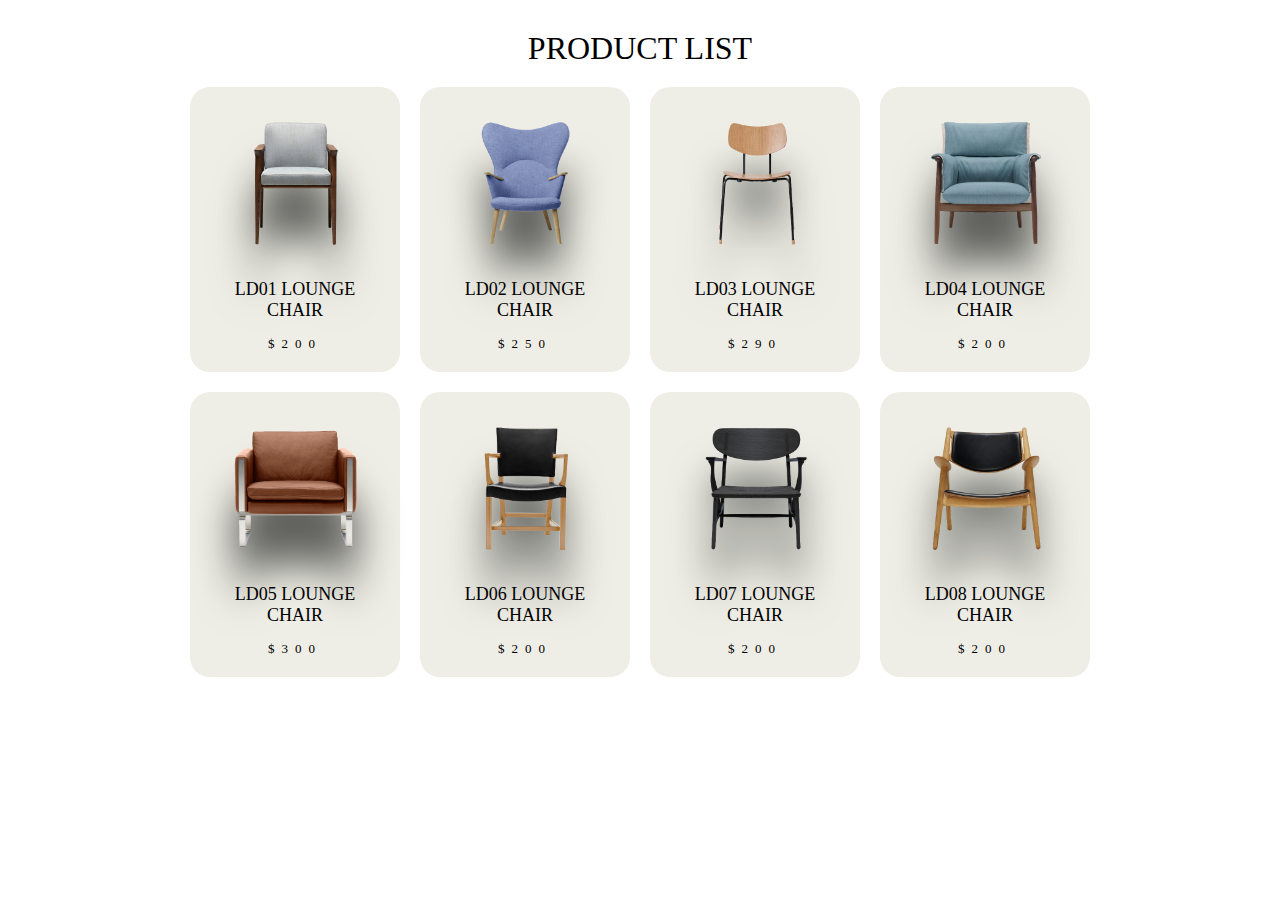
<file: shoes/product/detailpage-main/index.html>
<!DOCTYPE html>
<html lang="en">
<head>
    <meta charset="UTF-8">
    <meta name="viewport" content="width=device-width, initial-scale=1.0">
    <title>Document</title>
    <link rel="stylesheet" href="style.css">
</head>
<body>
    <div class="container">
        <div class="title">PRODUCT LIST</div>
        <div class="listProduct">

        </div>
    </div>

    

    <script>
        //Important note: If you have downloaded the code
        // but still encounter errors when running the program,
         //    please watch the video at this link because
        // I have shown you how to run the project properly.
        // https://www.youtube.com/watch?v=okyfcpZfPAU&t=142s
        let products = null;
        // get datas from file json
        fetch('products.json')
            .then(response => response.json())
            .then(data => {
                products = data;
                addDataToHTML();
        })

        function addDataToHTML(){
    // remove datas default from HTML
        let listProductHTML = document.querySelector('.listProduct');

        // add new datas
        if(products != null) // if has data
        {
            products.forEach(product => {
                let newProduct = document.createElement('a');
                newProduct.href = 'detail.html?id=' + product.id;
                newProduct.classList.add('item');
                newProduct.innerHTML = 
                `<img src="${product.image}" alt="">
                <h2>${product.name}</h2>
                <div class="price">$${product.price}</div>`;
                listProductHTML.appendChild(newProduct);

            });
        }
    }

    </script>
</body>
</html>
</file>
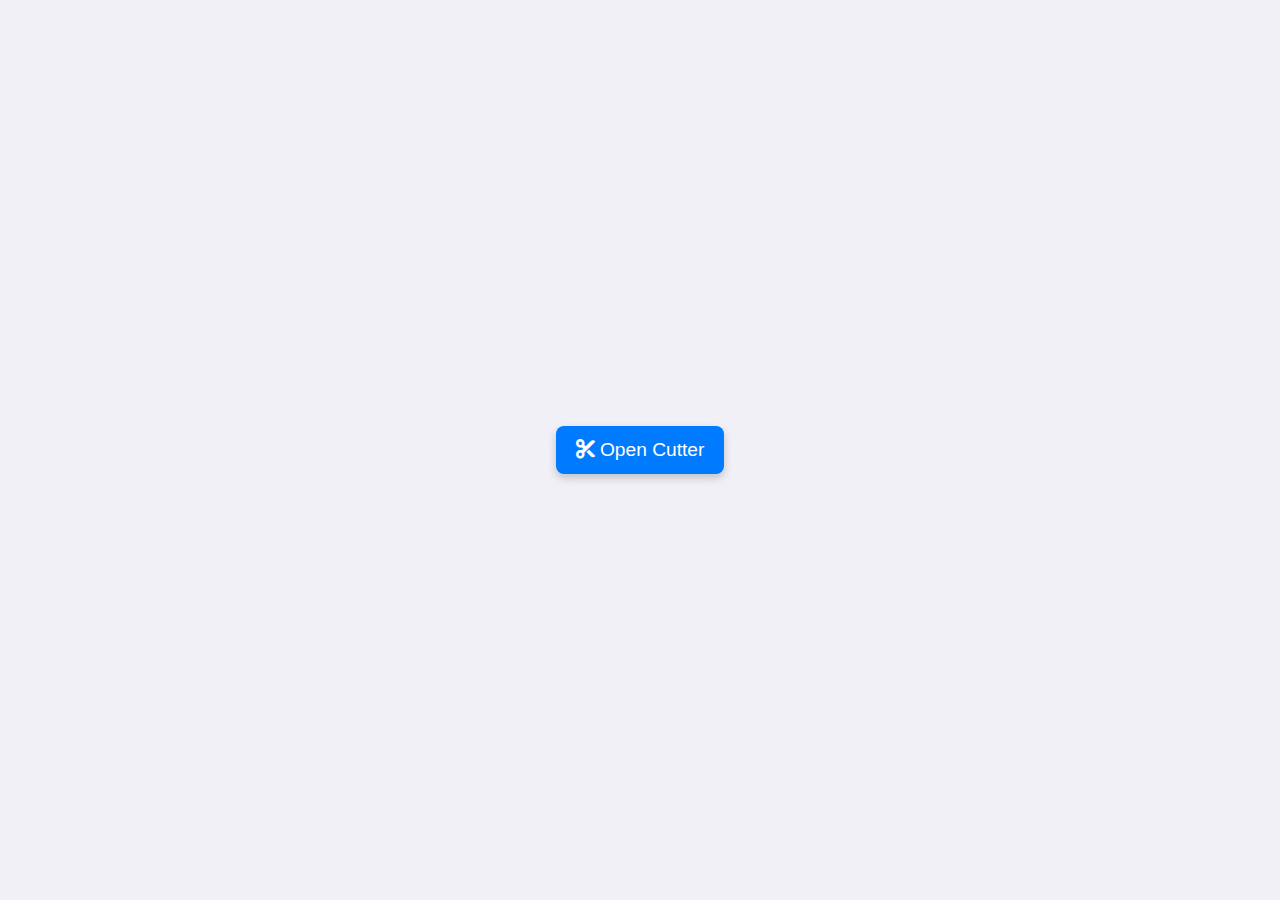
<file: Admin/imgCutter.html>
<!DOCTYPE html>
<html lang="en">

<head>
    <meta charset="UTF-8">
    <meta name="viewport" content="width=device-width, initial-scale=1.0">
    <title>Image Masking and Cropping</title>
    <link href="https://cdnjs.cloudflare.com/ajax/libs/font-awesome/6.0.0-beta3/css/all.min.css" rel="stylesheet">
    <link href="https://stackpath.bootstrapcdn.com/bootstrap/4.5.2/css/bootstrap.min.css" rel="stylesheet">
    <link rel="stylesheet" href="styleimgCutter.css">
</head>

<body>
    <div class="image-cutter-app">
        <!-- Button to Open Modal -->
        <button class="btn btn-open-cutter" data-toggle="modal" data-target="#cutterModal">
            <i class="fas fa-cut"></i> Open Cutter
        </button>

        <!-- Modal for Image Cutter -->
        <div class="modal fade" id="cutterModal" tabindex="-1" role="dialog" aria-labelledby="cutterModalLabel"
            aria-hidden="true">
            <div class="modal-dialog modal-lg" role="document">
                <div class="modal-content">
                    <div class="modal-header">
                        <h5 class="modal-title" id="cutterModalLabel">Align and Crop Image</h5>
                        <button type="button" class="close" data-dismiss="modal" aria-label="Close">
                            <span aria-hidden="true">&times;</span>
                        </button>
                    </div>
                    <div class="modal-body">
                        <div class="colorPicker">
                            <h2>Select a Color</h2>
                            <input type="color" id="colorPicker" value="#ff0000">
                        </div>
                        <input type="file" id="imageUpload" accept="image/*" class="mb-3">
                        <div id="canvasWrapper">
                            <img src="img/1.png" id="originImage" alt="Origin Image">
                            <img id="uploadedImage" alt="Uploaded Image" draggable="false" style="display: none;">
                        </div>
                        <div class="controls">
                            <button id="cropButton" class="btn btn-primary mt-3">Upload new color</button>
                            <div class="move-buttons mt-2">
                                <button id="moveLeft" class="btn btn-secondary">Left</button>
                                <button id="moveRight" class="btn btn-secondary">Right</button>
                                <button id="moveUp" class="btn btn-secondary">Up</button>
                                <button id="moveDown" class="btn btn-secondary">Down</button>
                            </div>
                            <div class="resize-buttons mt-2">
                                <button id="increaseWidth" class="btn btn-secondary">Widen</button>
                                <button id="decreaseWidth" class="btn btn-secondary">Narrow</button>
                                <button id="increaseHeight" class="btn btn-secondary">Heighten</button>
                                <button id="decreaseHeight" class="btn btn-secondary">Shorten</button>
                            </div>
                        </div>
                    </div>
                </div>
            </div>
        </div>
    </div>

    <canvas id="canvas" style="display: none;"></canvas>
    <script src="scriptimgCutter.js?v=<?php echo time(); ?>"></script>
    <!-- Scripts -->
    <script src="https://code.jquery.com/jquery-3.5.1.min.js"></script>
    <script src="https://stackpath.bootstrapcdn.com/bootstrap/4.5.2/js/bootstrap.bundle.min.js"></script>
    <script>
        const colorPicker = document.getElementById('colorPicker');
        const colorDisplay = document.getElementById('colorDisplay');

        // Set initial color display
        colorDisplay.style.backgroundColor = colorPicker.value;

        // Event listener for color change
        colorPicker.addEventListener('input', function() {
            colorDisplay.style.backgroundColor = colorPicker.value;
        });
    </script>
</body>

</html>
</file>
<file: shoes/product/detailpage-main/style.css>
body{
    margin: 0;
    font-family: Poppins;
}
a{
    color: unset;
    text-decoration: none;
}
.container{
    width: 900px;
    margin: auto;
    max-width: 90vw;
    text-align: center;
    padding-top: 10px;
}
.title{
    font-size: xx-large;
    padding: 20px 0;
}
.listProduct .item img{
    width: 90%;
    filter: drop-shadow(0 50px 20px #0009);
}
.listProduct{
    display: grid;
    grid-template-columns: repeat(4, 1fr);
    gap: 20px;
}
.listProduct .item{
    background-color: #EEEEE6;
    padding: 20px;
    border-radius: 20px;
}
.listProduct .item h2{
    font-weight: 500;
    font-size: large;
}
.listProduct .item .price{
    letter-spacing: 7px;
    font-size: small;
}
/* detail page */

.detail{
    display: grid;
    grid-template-columns: repeat(2, 1fr);
    gap: 50px;
    text-align: left;
}
.detail .image img{
    width: 100%;
}
.detail .image{
    position: relative;
}
.detail .image::before{
    position: absolute;
    width: 300px;
    height: 300px;
    content: '';
    background-color: #94817733;
    z-index: -1;
    border-radius: 190px 100px 170px 180px;
    left: calc(50% - 150px);
    top: 50px;

}
.detail .name{
    font-size: xxx-large;
    padding: 40px 0 0 0;
    margin: 0 0 10px 0;
}
.detail .price{
    font-weight: bold;
    font-size: x-large;
    letter-spacing: 7px;
    margin-bottom: 20px;
}
.detail .buttons{
    display: flex;
    gap: 20px;
    margin-bottom: 20px;
}
.detail .buttons button{
    background-color: #eee;
    border: none;
    padding: 15px 20px;
    border-radius: 20px;
    font-family: Poppins;
    font-size: large;
}
.detail .buttons svg{
    width: 15px;
}
.detail .buttons span{
    background-color: #555454;
    width: 30px;
    height: 30px;
    display: flex;
    justify-content: center;
    align-items: center;
    border-radius: 50%;
    margin-left: 20px;
}
.detail .buttons button:nth-child(2){
    background-color: #2F2F2F;
    display: flex;
    justify-content: center;
    align-items: center;
    color: #eee;
    box-shadow: 0 10px 20px #2F2F2F77;
}
.detail .description{
    font-weight: 300;
}
/* // ipad */
@media only screen and (max-width: 992px) {
    .listProduct{
        grid-template-columns: repeat(3, 1fr);
    }
    .detail{
        grid-template-columns:  40% 1fr;
    }
}


/* mobile */
@media only screen and (max-width: 768px) {
    .listProduct{
        grid-template-columns: repeat(2, 1fr);
    }
    .detail{
        text-align: center;
        grid-template-columns: 1fr;
    }
    .detail .image img{
        width: unset;
        height: 40vh;
    } 
    .detail .name{
        font-size: x-large;
        margin: 0;

    }
    .detail .buttons button{
        font-size: small;
    }
    .detail .buttons{
        justify-content: center;
    }
}
</file>
<file: Admin/styleimgCutter.css>
.image-cutter-app {
    font-family: Arial, sans-serif;
    background-color: #f1f0f6;
    display: flex;
    justify-content: center;
    align-items: center;
    height: 100vh;
}

.image-cutter-app .btn-open-cutter {
    font-size: 1.2em;
    color: #fff;
    background-color: #007bff;
    border: none;
    padding: 10px 20px;
    border-radius: 8px;
    box-shadow: 0 4px 8px rgba(0, 0, 0, 0.2);
    cursor: pointer;
    transition: all 0.3s;
}

.image-cutter-app .btn-open-cutter:hover {
    background-color: #0056b3;
    box-shadow: 0 6px 12px rgba(0, 0, 0, 0.3);
}

.image-cutter-app .modal-body {
    display: flex;
    justify-content: center;
    flex-direction: column;
    align-items: center;
}

.image-cutter-app #canvasWrapper {
    position: relative;
    width: 100%;
    max-width: 500px;
    height: 250px;
    margin-top: 20px;
    border: 2px solid #ddd;
    overflow: hidden;
}

.image-cutter-app #originImage {
    width: 100%;
    height: auto;
    position: absolute;
    top: 0;
    left: 0;
    opacity: 0.5;
    z-index: 1080;
}

.image-cutter-app #uploadedImage {
    position: absolute;
    cursor: move;
    transform-origin: top left;
}

.image-cutter-app .controls {
    margin-top: 20px;
}

.image-cutter-app .move-buttons,
.image-cutter-app .resize-buttons {
    display: flex;
    gap: 5px;
    margin-top: 10px;
}

.image-cutter-app .colorPicker {
    display: flex;
    flex-direction: row;
    align-items: center;
    justify-content: space-between;
    gap: 10px;
    height: 10vh;
    font-family: Arial, sans-serif;
}
</file>
